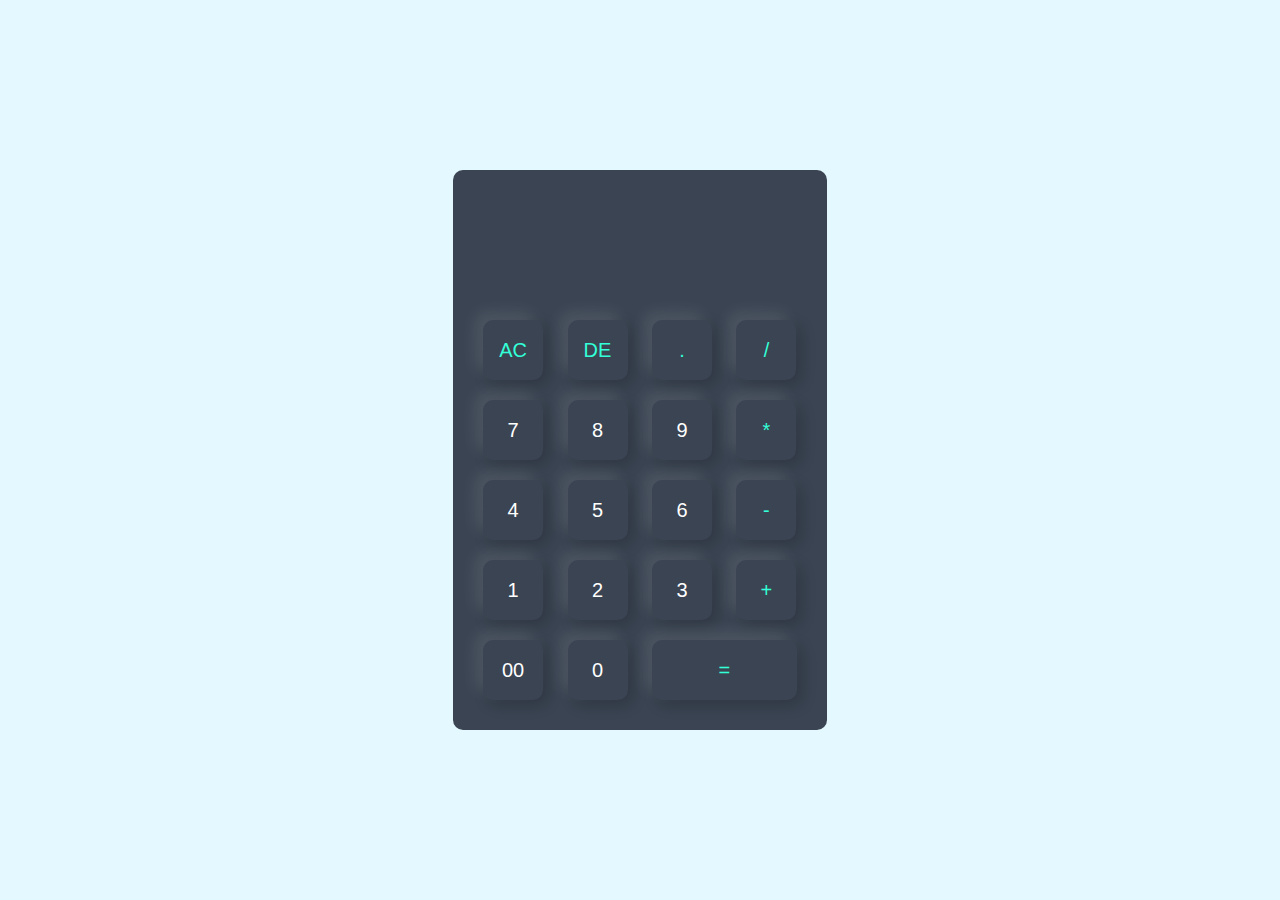
<file: calculator task/index.html>
<!DOCTYPE html>
<html lang="en">
<head>
    <meta charset="UTF-8">
    <meta http-equiv="X-UA-Compatible" content="IE=edge">
    <meta name="viewport" content="width=device-width, initial-scale=1.0">
    <title>Calculator</title>
    <link rel="stylesheet" href="style.css">
</head>
<body>
     <div class="container">
        <div class="calculator">
            <form>
                <div class="display">
                    <input type="text" name="display">
                </div>
            <div>
                <input type="button" value="AC" onclick="display.value +='' " class="operator">
                <input type="button" value="DE" onclick="display.value = display.value.slice(0,-1)" class="operator">
                <input type="button" value="." onclick="display.value += '.' " class="operator">
                <input type="button" value="/" onclick="display.value +='/' " class="operator">
            </div>
            <div>
                <input type="button" value="7" onclick="display.value +='7' ">
                <input type="button" value="8" onclick="display.value +='8' ">
                <input type="button" value="9" onclick="display.value +='9' ">
                <input type="button" value="*" onclick="display.value +='*' " class="operator">
            </div>
            <div>
                <input type="button" value="4" onclick="display.value +='4' ">
                <input type="button" value="5" onclick="display.value +='5' ">
                <input type="button" value="6" onclick="display.value +='6' ">
                <input type="button" value="-" onclick="display.value +='-' " class="operator">
            </div>
            <div>
                <input type="button" value="1" onclick="display.value +='1' ">
                <input type="button" value="2" onclick="display.value +='2' ">
                <input type="button" value="3" onclick="display.value +='3' ">
                <input type="button" value="+" onclick="display.value +='+' " class="operator">
            </div>
            <div>
                <input type="button" value="00" onclick="display.value +='00' ">
                <input type="button" value="0" onclick="display.value +='0' ">
                <input type="button" value="=" onclick="display.value = eval(display.value)"
                class="equal operator">
            </div>
            </form>
       

     </div>
</body>
</html>
</file>
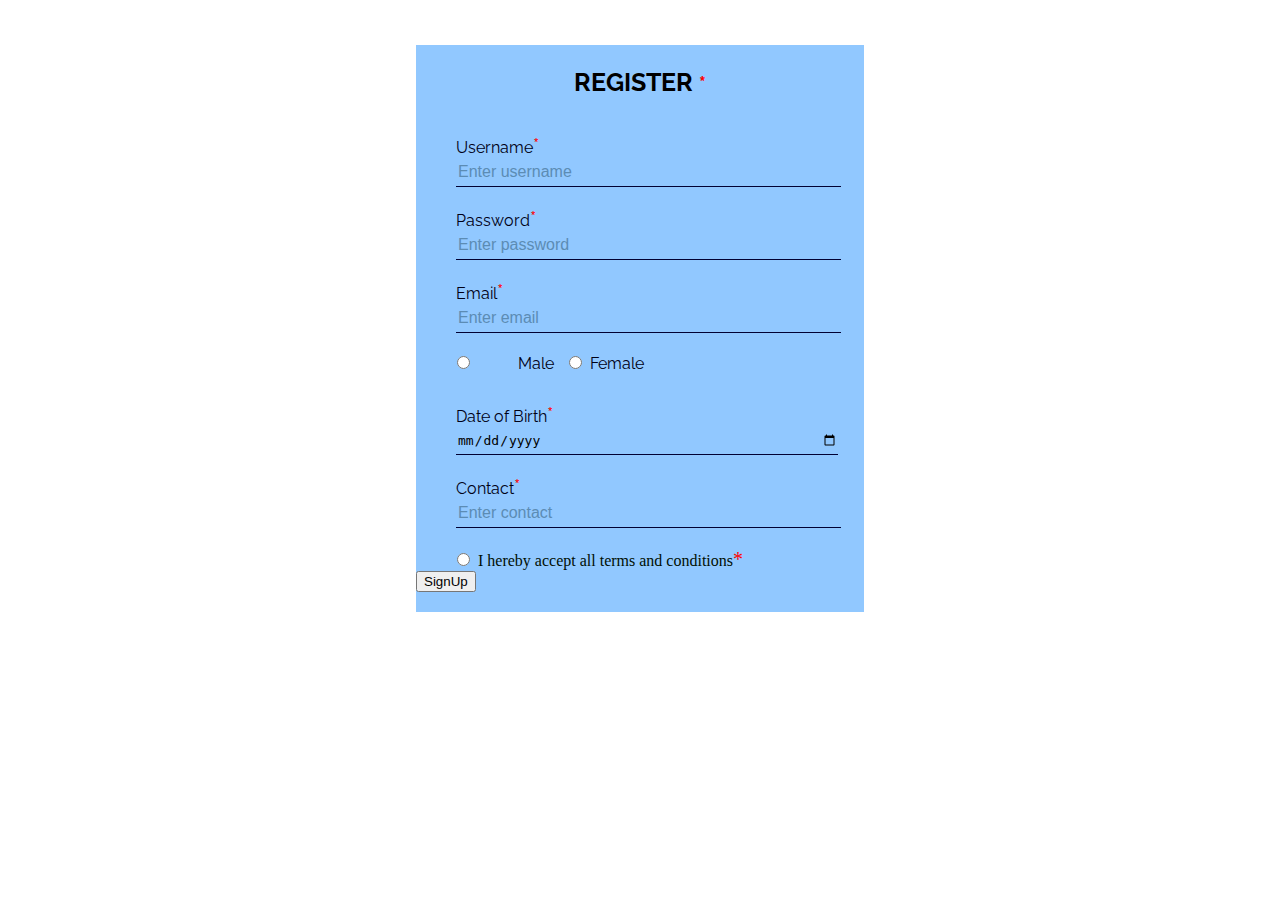
<file: formtask/index.html>
<!DOCTYPE html>
<html lang="en">
<head>
    <meta charset="UTF-8">
    <meta http-equiv="X-UA-Compatible" content="IE=edge">
    <meta name="viewport" content="width=device-width, initial-scale=1.0">
    <title>Registration form</title>
    <link rel="stylesheet" href="style.css">
    <link rel="preconnect" href="https://fonts.googleapis.com">
<link rel="preconnect" href="https://fonts.gstatic.com" crossorigin>
<link href="https://fonts.googleapis.com/css2?family=Raleway:wght@500&display=swap" rel="stylesheet">
</head>
<body>
    <section>
        <article>
<form action="" method="GET">
                <div>
                <h1>REGISTER  <span style="color: red;font-size: 20px;">*</span></h1>
            </div>
            <div>
                <label for="uname">Username<span style="color: red; font-size: 20px;">*</span></label>
                <input type="text" id="uname" placeholder="Enter username" pattern="[A,Z], [a-z], {6,}" title="Minimum 6 characters" required>
            </div>
            <div>
                <label for="pword">Password<span style="color: red; font-size: 20px;">*</span></label>
                <input type="password" id="pword" placeholder="Enter password" pattern="(?=.*[a-z])(?=.*[0-9]).{10,}" title="Minimum 10 characters" required> 
            </div>
            <div>   
                <label for="mail">Email<span style="color: red; font-size: 20px;">*</span></label>
                <input type="mail" id="mail" placeholder="Enter email" pattern=" [a-z], [0-9], @, .">
            </div>
            <div class="radio">
                <span>
                    <input type="radio" id="male" value="gender">
                     <label for="male" class="man">Male</label>
                </span>
                <span>
                    <input type="radio" id="female" value="gender">
                     <label for="female" class="women">Female</label>
                </span>
            </div>
            <div>
                <label for="dob">Date of Birth<span style="color: red; font-size: 20px;">*</span></label>
                <input type="date" id="dob" placeholder="Ener date of birth">
            </div>

            <div>
                <label for="phno">Contact<span style="color: red; font-size: 20px;">*</span></label>
                <input type="number" id="phno" placeholder="Enter contact" pattern="[0-9]" required>
            </div>

            <input type="radio" id="checkbox" required>
            <label for="checkbox" class="checkbox">I hereby accept all terms and conditions<span style="color: red; font-size: 20px;">*</span></label>
            
            <div class="Login">
            <button>SignUp</button>
            </div>
</form>
        </article>
    </section>
</body>
</html>
</file>
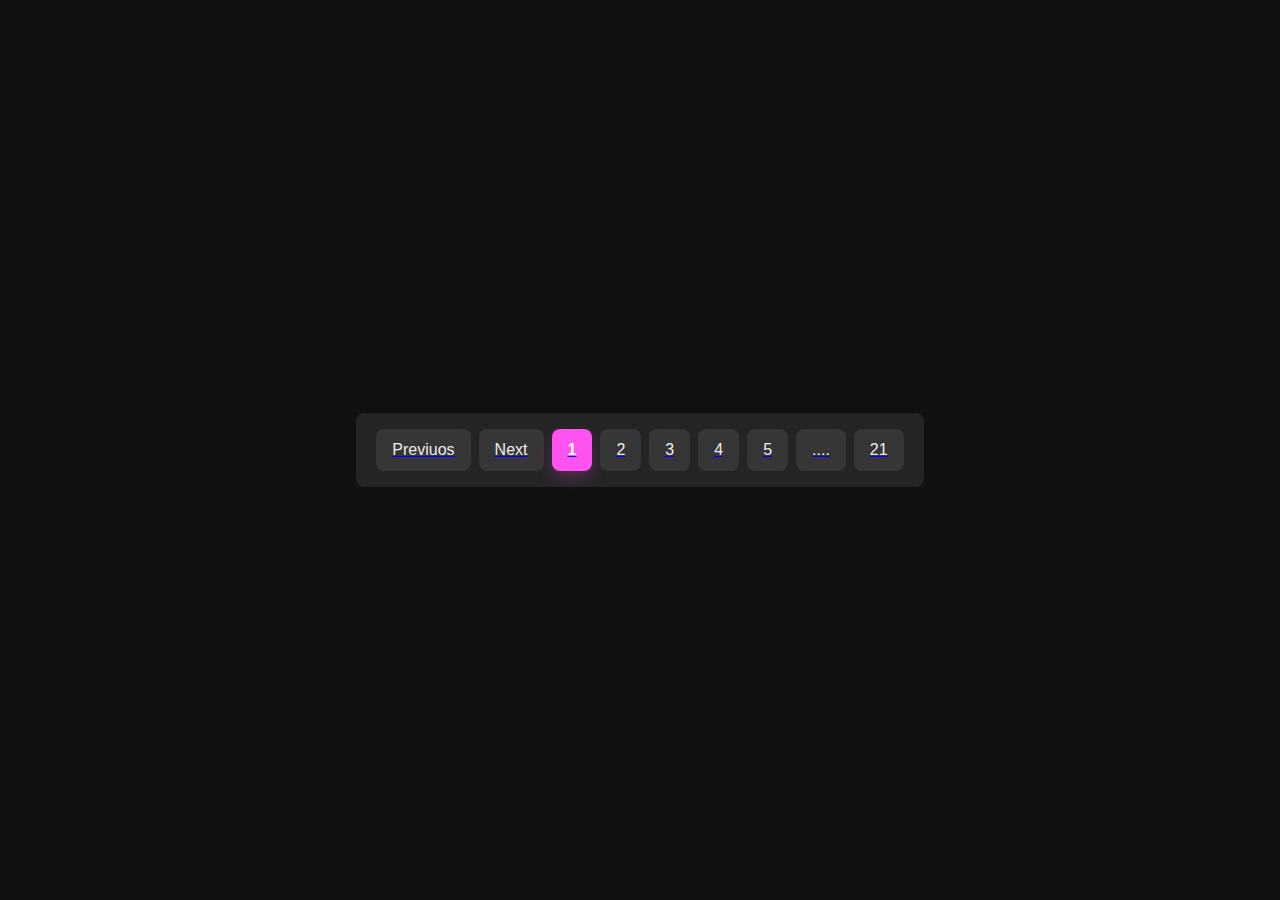
<file: pagination task/index.html>
<!DOCTYPE html>
<html lang="en">
<head>
    <meta charset="UTF-8">
    <meta http-equiv="X-UA-Compatible" content="IE=edge">
    <meta name="viewport" content="width=device-width, initial-scale=1.0">
    <title>Pagination</title>
    <link rel="stylesheet" href="style.css">
</head>
<body>
<section>
<ul class="page">
<a href="#page"><li>Previuos</li></a>
<a href="#page"><li>Next</li></a> 
<a href="#page" class="active"><li>1</li></a>
<a href="#page"><li>2</li></a>
<a href="#page"><li>3</li></a>
<a href="#page"><li>4</li></a>
<a href="#page"><li>5</li></a>
<a href="#page"><li>....</li></a>
<a href="#page"><li>21</li></a>
</ul>     
</section>   
</body>
</html>
</file>
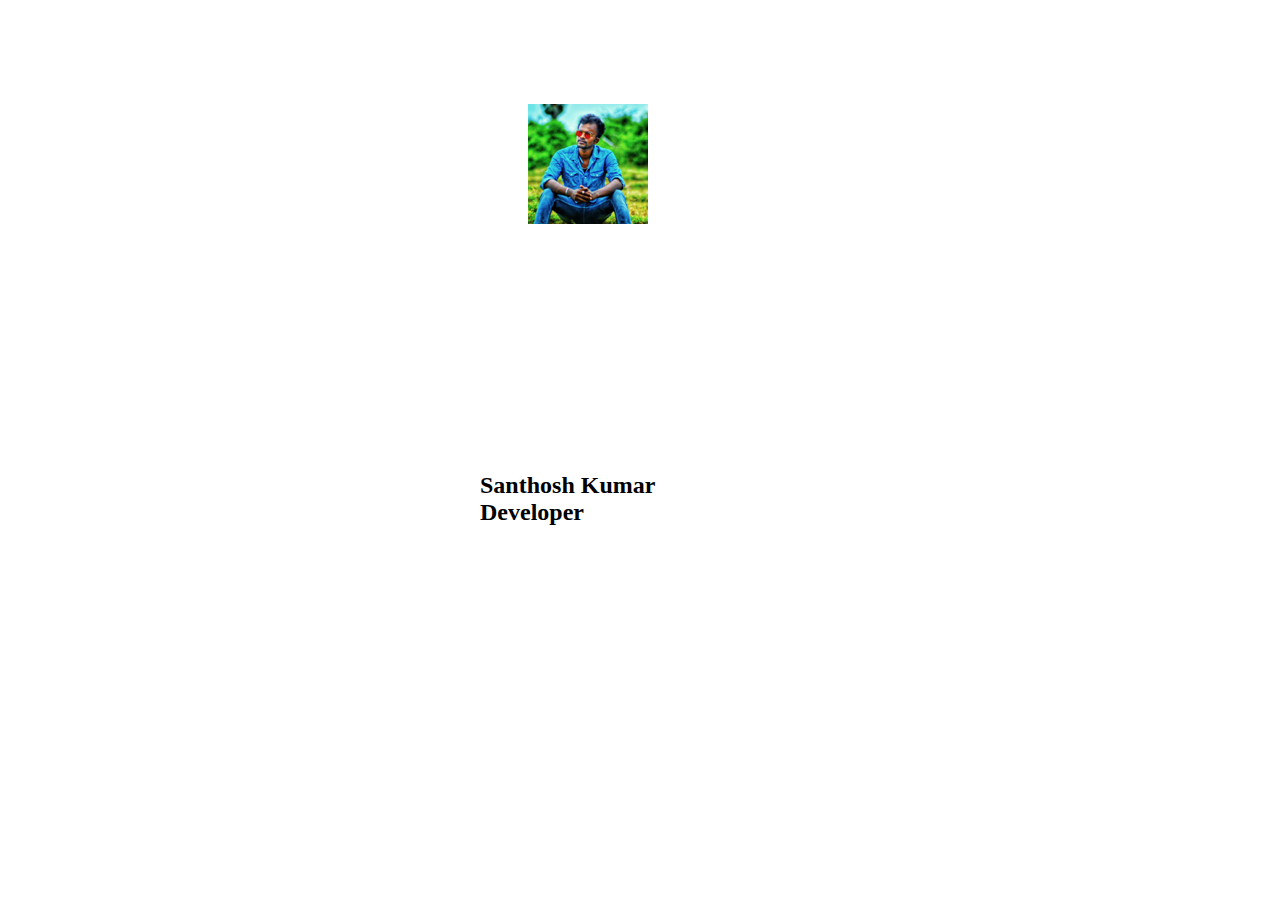
<file: whatsapp clone/card over/card.html>
<!DOCTYPE html>
<html lang="en">
<head>
    <meta charset="UTF-8">
    <meta http-equiv="X-UA-Compatible" content="IE=edge">
    <meta name="viewport" content="width=device-width, initial-scale=1.0">
    <title>Profile card</title>
    <link rel="stylesheet" href="card.css">
    
</head>
<body>
    <div class="container">
        <div class="box">
            <div class="img box">
                <img src= "images/san.png">
            </div>
            <div class="content">
                <h2>Santhosh Kumar <br/>
            <span>Developer</span>
                </h2>
            </div>
        </div>
    </div>
</body>
</html>
</file>
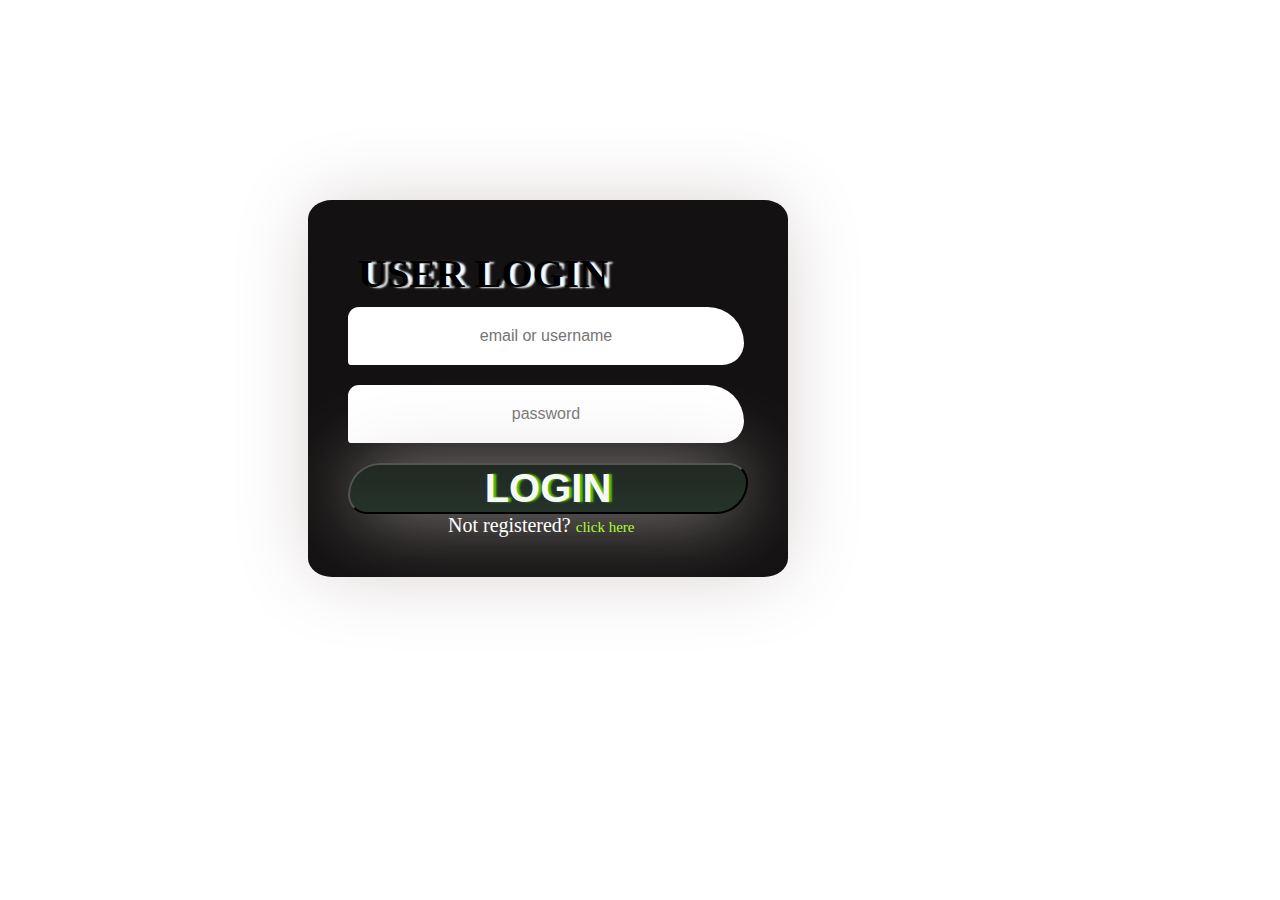
<file: project/assets/php/login.html>
<!DOCTYPE html>
<html lang="en">
<head>
    <meta charset="UTF-8">
    <meta http-equiv="X-UA-Compatible" content="IE=edge">
    <meta name="viewport" content="width=device-width, initial-scale=1.0">
    <title>Login Page</title>
    <link href="login_regitration.css" type="text/css" rel="stylesheet"/>
</head>
<body>
    
    <div class="loginbox"> 
        <h2>User Login</h2>
        <form action="" method="post">
            <input type="text" placeholder="email or username" name="email_username"/>
            <input type="password" placeholder="password" name="password"/>
            <button class="loginbtn" type="submit" name="login">LOGIN</button>
            <div class="registerlink">
                <span>Not registered? </span> <a href="register.html">click here</a>
            </div>
    
        </form>
        
    </div>
</body>
</html>
</file>
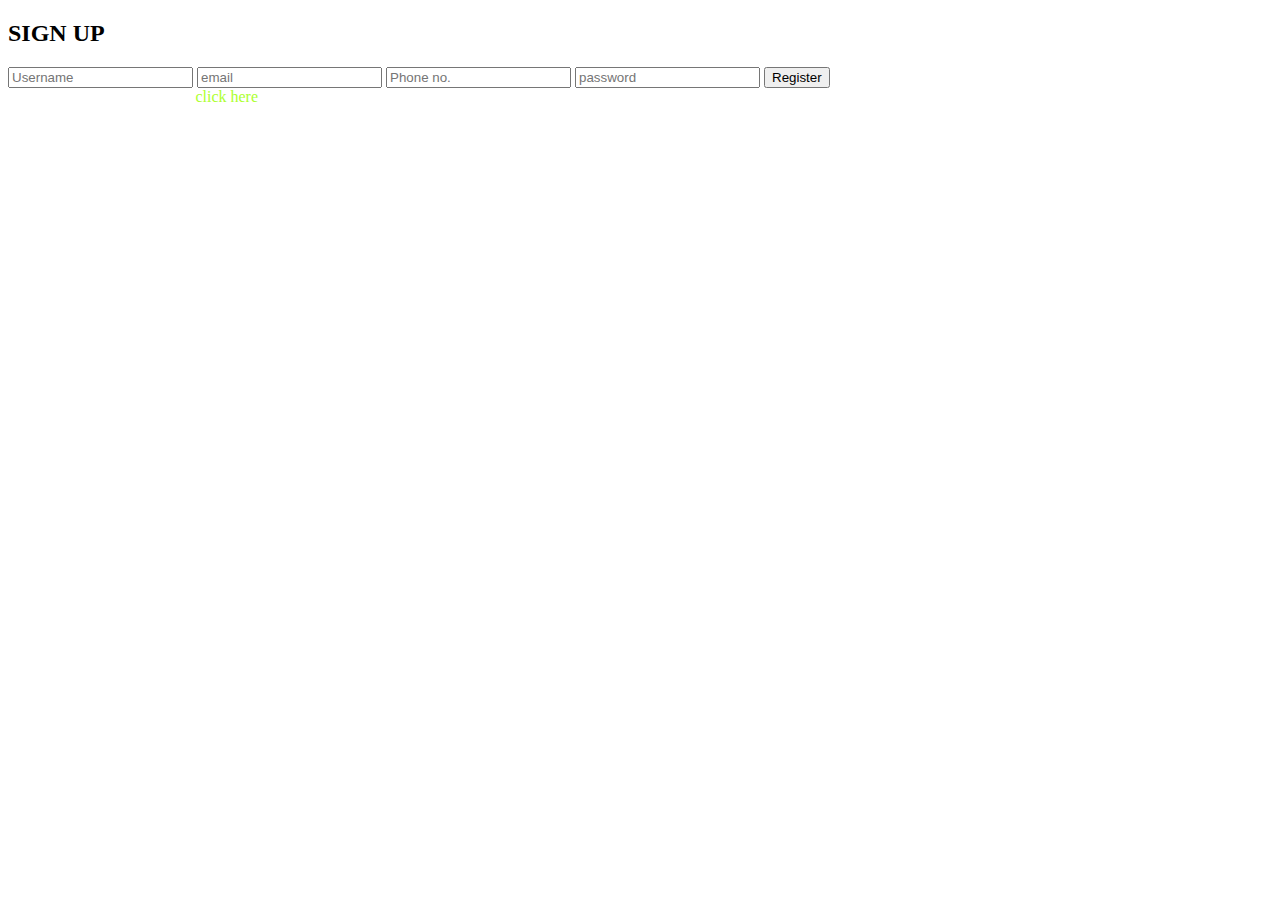
<file: project/assets/php/register.html>
<!DOCTYPE html>
<html lang="en">
<head>
    <meta charset="UTF-8">
    <meta http-equiv="X-UA-Compatible" content="IE=edge">
    <meta name="viewport" content="width=device-width, initial-scale=1.0">
    <title>Registration Page</title>
    <link href="login_regitration.css" type="text/css" rel="stylesheet"/>
</head>
<body>
   <div class="registration">
    <h2>SIGN UP</h2>
    <form action="" method="POST">
        <input type="text" placeholder="Username" name="username"/>
        <input type="email" placeholder="email" name="email"/>
        <input type="number" placeholder="Phone no." name="phone_no"/>
        <input type="password" placeholder="password" name="password"/>
        <button class="registration" type="submit" name="registerbtn">Register</button>
        <div class="loginlink">
            <span>If you already registered ?</span><a href="login.html">click here</a> <b>to go login</b> 
        </div>
    </form>
   </div>
   
</body>
</html>
</file>
<file: calculator task/style.css>
*{
    margin: 0;
    padding: 0;
    font-family: 'poppins' , sans-serif;
    box-sizing: border-box;
}


.container{
    width: 100%;
    height: 100vh;
    background: #e3f9ff;
    display: flex;
    align-items: center;
    justify-content: center;
}
.calculator{
    background: #3a4452;
    padding: 20px;
    border-radius: 10px;
}

.calculator form input{
    border: 0;
    outline: 0;
    width: 60px;
    height: 60px;
    border-radius: 10px;
    box-shadow: -8px -8px 15px rgba(255, 255, 255, 0.1),5px 5px 15px rgba(0, 0, 0, 0.2);
    background: transparent;
    font-size: 20px;
    color: #fff;
    cursor: pointer;
    margin: 10px;
}
form .display{
    display: flex;
    justify-content: flex-end;
    margin: 20px 0;
}
form .display input{
    text-align: right;
    flex: 1;
    font-size: 45px;
    box-shadow: none;
}
form input.equal{
    width: 145px;
}
form input.operator{
    color:#33ffd8 ;
}
</file>
<file: formtask/style.css>
body{
    padding: 0;
    margin: 0;
}


section{
    background-color: #91c8ff;
    width: 35%;
    margin: 40px auto;
    border-radius: 4px;
    border: 5px solid white;
}    

article div{
    padding-bottom: 20px;
    font-family: 'Raleway', sans-serif;
}

article label{
    margin-left: 40px;
    color: rgba(0,0,22);
}

article input{
    width: 85%;
    padding-bottom: 5px;
    padding-top: 5px;
    margin-left: 40px;
    box-sizing: none;
    background: #91c8ff;
    border: none;
    font-size: medium;
    border-bottom: 1px solid rgba(1, 1, 51);
}
::placeholder{
    color: rgb(92, 140, 180);
}

article h1{
    padding-top: 5px;
    font-size: 25px;
    text-align: center;
}

article sup{
    color: red;
}

article #male{
    width: 15px;
}

article.man{
    margin-left: 0;
    font-family: 'Raleway', sans-serif;
}
article #female{
    width: 15px;
    margin-left: 10px;
}
article .women{
    margin-left: 0;
    font-family: 'Raleway', sans-serif;
}
article .radio{
    padding-bottom: 30px;
}
article #checkbox{
    width: 15px;
}
article .checkbox{
    margin-left: 0;
    color: rgba(1,15,2);
}
article .login{
    margin: 40px 15px 40px;
    padding-bottom: 30px;
}
</file>
<file: pagination task/style.css>
*{
margin: 0;
padding: 0;
box-sizing: content-box;
font-family: sans-serif ;
transition: all 0.35s linear;
}

section {
    display: flex;
    justify-content: center;
    align-items: center;
    min-height: 100vh;
    background-color: #101010; 
}

.page {
    list-style: none;
    display: flex;
    flex-direction: row;
    flex-wrap: wrap;
    padding: 0.75rem 1rem;
    border-radius: 0.5rem;
    background-color: #242424;
}

.page li { 
margin: 0.25rem;
padding: 0.75rem 1rem;
border-radius: 0.5rem;
color: #ededed;
}

.page a li {
background-color: #363636;
border: #303030;
}

.page a:hover li {
    border-color: #ff92f1;
    color: #ffb7f1;
}

.page a.active li {
    background-color: #ff52f1;
    color: white;
    border-color: #ff52f1;
    font-weight: 600;
    box-shadow: 0 0.5rem 1rem #ff52f136; 
}
</file>
<file: whatsapp clone/card over/card.css>
.container{
    position: relative;
    display: flex;
    justify-content: center;
    align-items: center;
    flex-wrap: wrap;
}
.container .box{
    position: relative;
    width: 20rem;
    height: 20rem;
    margin: 3rem;
}
.container .box:hover .imgbox {
    transform: translate(-1.5rem, -1.5rem);
}
.container .box:hover .content {
    transform: translate(3.5rem, 3.5rem);
}
.imgbox {
    position: absolute;
    top: 0;
    left: 0;
    width: 100%;
    height: 100%;
    z-index: 2;
    transition: all 0.5 ease-in-out;
}
.imgbox img {
    width: 20rem;
    height: 20rem;
    object-fit: cover;
    resize: both;
}
</file>
<file: project/assets/php/login_regitration.css>
body
{
    background: url(https://www.freecodecamp.org/news/content/images/size/w2000/2022/09/jonatan-pie-3l3RwQdHRHg-unsplash.jpg);
    background-repeat: no-repeat;
    background-size: 100%;
}

.loginbox
{
    background: rgb(19, 17, 17);
    width: 400px;
    padding: 40px;
    overflow: hidden;
    margin-left: 300px;
    margin-top: 200px;
    box-shadow: 0px 0px 80px -7px rgb(212, 203, 203);
    border-radius: 5%;
}

.loginbox h2
{
    text-transform: uppercase;
    text-shadow: 5px 1px 2px rgb(251, 252, 252);
    font-size: 40px;
    margin: 10px;
}

.loginbox input
{
    width: 89%;
    display: block;
    padding: 20px;
    margin-bottom: 20px;
    outline: none;
    border: none;
    font-size:  16px;
    border-radius: 15px 50px 30px 5px;
    text-align: center;

}

.loginbtn
{
    color: rgb(247, 247, 247);
    width: 100%;
    margin: auto;
    border-radius: 50px 30px 50px 30px;
    font-size: 40px;
    text-transform: uppercase;
    text-shadow: 3px 0px 2px rgb(93, 196, 10);
    box-shadow: 0px 0px 80px -7px rgb(212, 203, 203);
    font-weight: bold;
    font-family: sans-serif;
    font-family: sans-serif;

    background: linear-gradient(#4f7a5d39,#25332a);
}
.loginbox:hover
{
    background: linear-gradient(#3e634f,#44609c39);
    
}

.registerlink
{
    margin-left: 100px;
}
.registerlink span
{
    color: white;
    font-size: 20px;
}
.registerlink a
{
    text-decoration: none;
    color: greenyellow;
    font-size: 15px;

}
.registerbox
{
    background: rgb(19, 17, 17);
    width: 400px;
    padding: 40px;
    overflow: hidden;
    margin-left: 300px;
    margin-top: 100px;
    box-shadow: 0px 0px 80px -7px rgb(212, 203, 203);
    border-radius: 5%;
}
.registerbox h2
{
    text-shadow: 5px 1px 2px rgb(251, 252, 252);
    text-align: center;
    font-size: 30px;
    margin-top: 10px;

}
.registerbox input
{
    width: 89%;
    display: block;
    padding: 15px;
    margin-bottom: 20px;
    outline: none;
    border: none;
    border-radius: 5px 3px 50px 15px;
    text-align: center;
}
.registerbtn
{
    color: rgb(247, 247, 247);
    width: 100%;
    margin: auto;
    border-radius: 50px 30px 50px 30px;
    font-size: 40px;
    text-transform: uppercase;
    text-shadow: 3px 0px 2px rgb(93, 196, 10);
    box-shadow: 0px 0px 80px -7px rgb(212, 203, 203);
    font-weight: bold;
    font-family: sans-serif;
    font-family: sans-serif;

    background: linear-gradient(#4f7a5d39,#25332a);
}
.registerbtn:hover
{
    background: linear-gradient(#3e634f,#44609c39);

}

.loginlink
{
    margin-left: 30px;

}
.loginlink span
{
    color: white;
    font-size: 15px;
}

.loginlink a
{
    text-decoration: none;
    color: greenyellow;
    font-size: 15x;
}
b{
    color: white;
    font-size: 15px;
    
}
</file>
